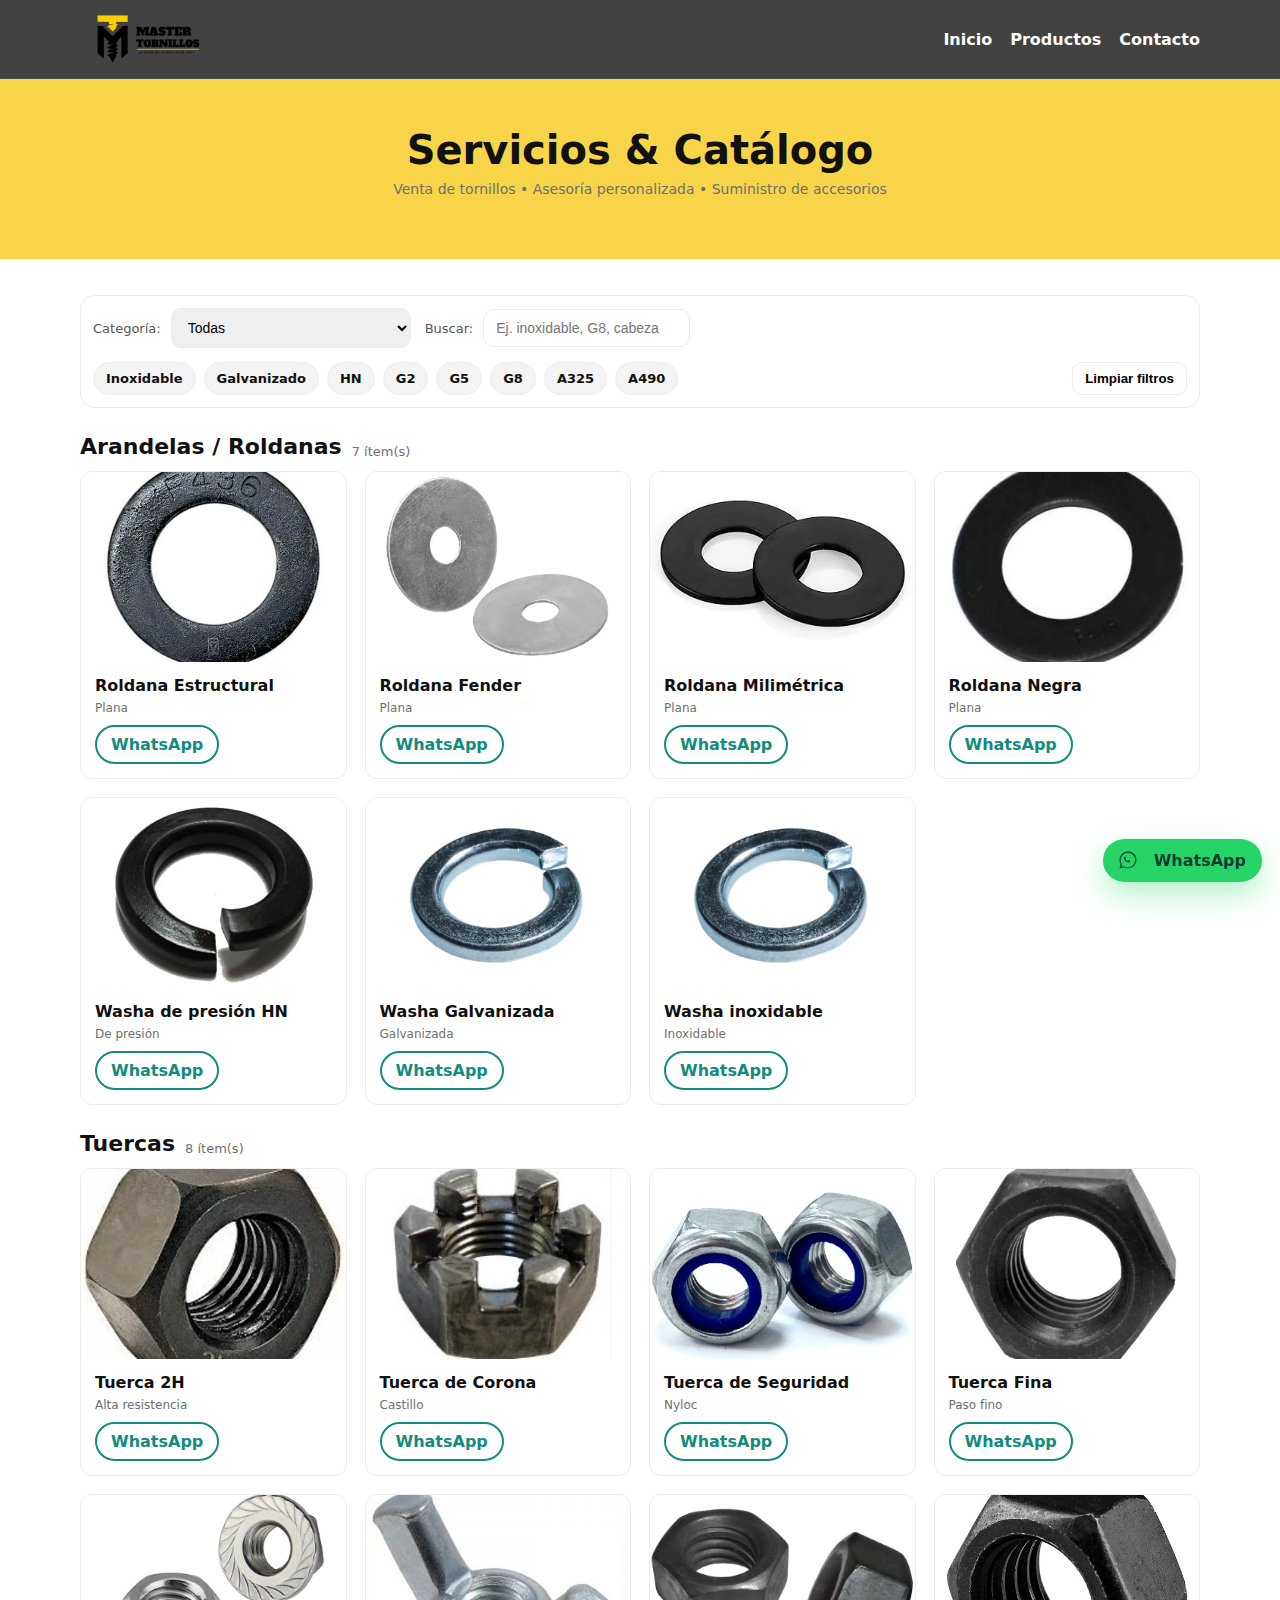
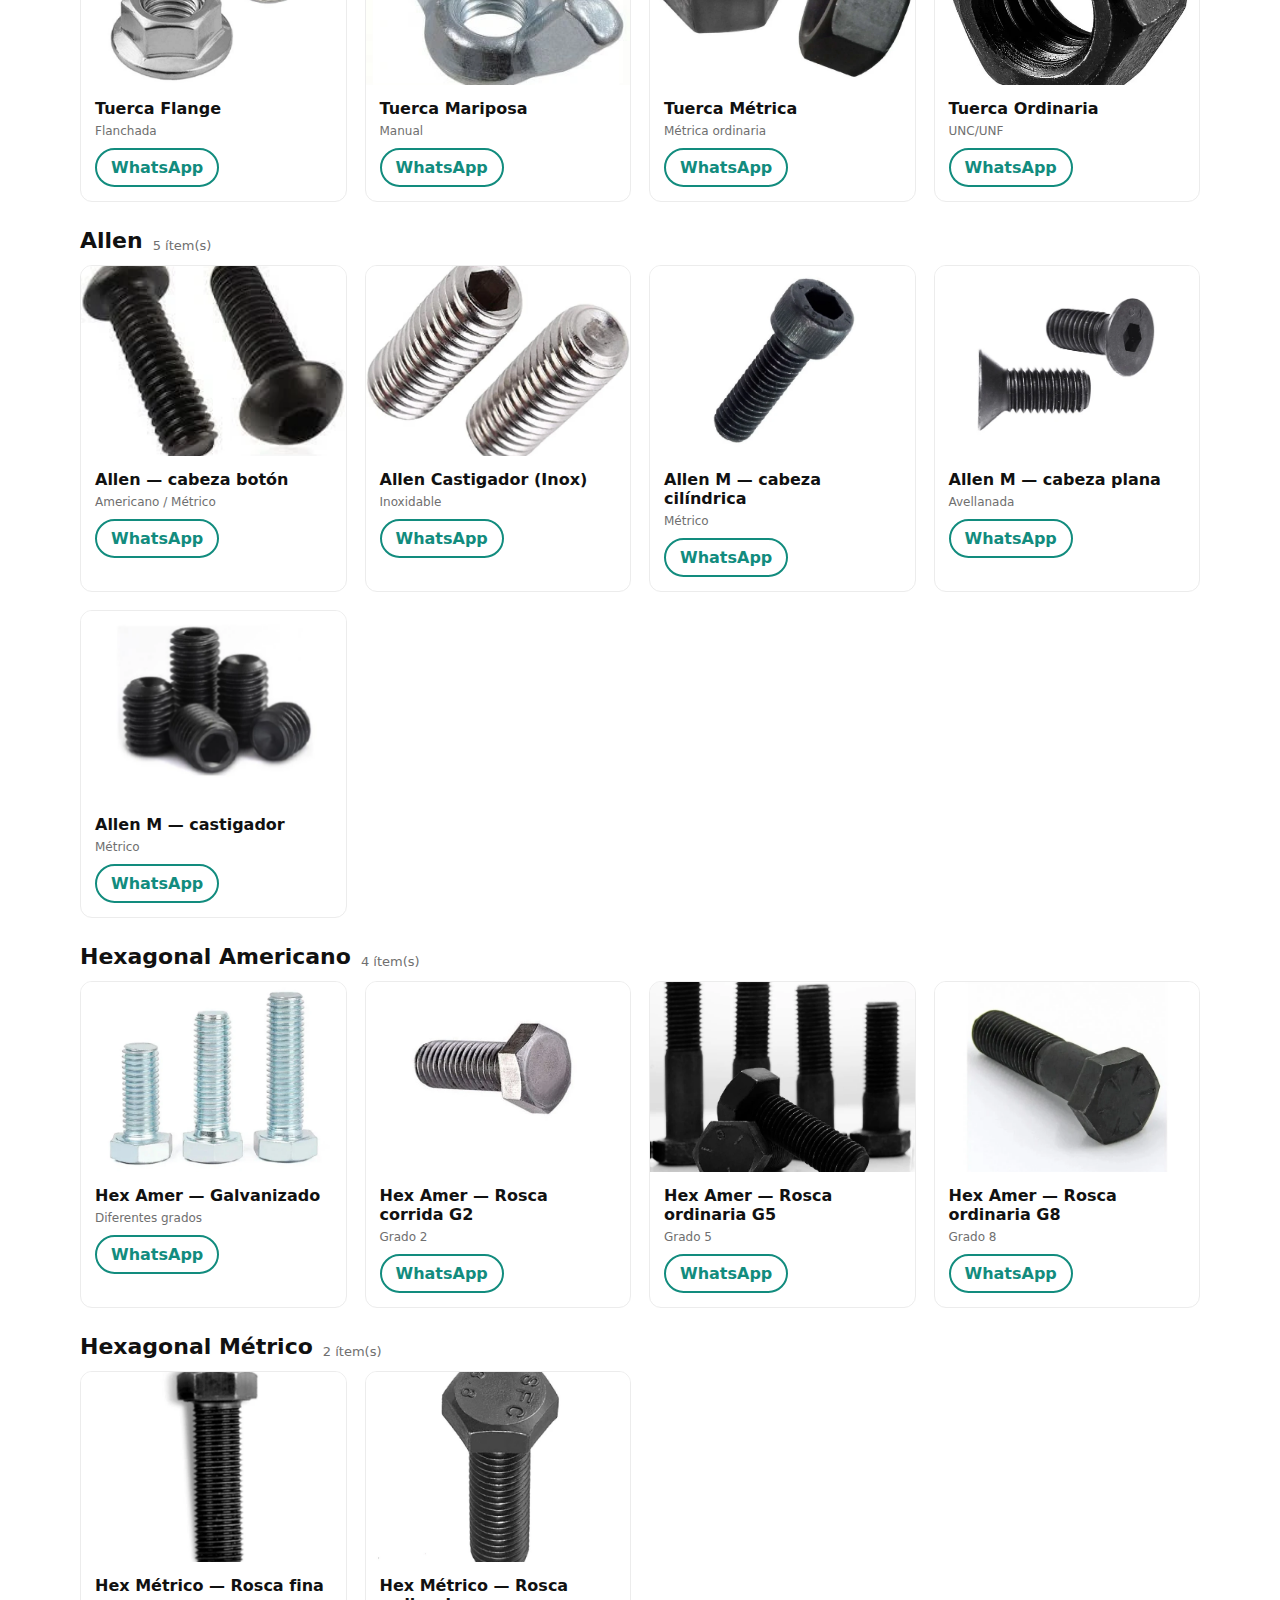
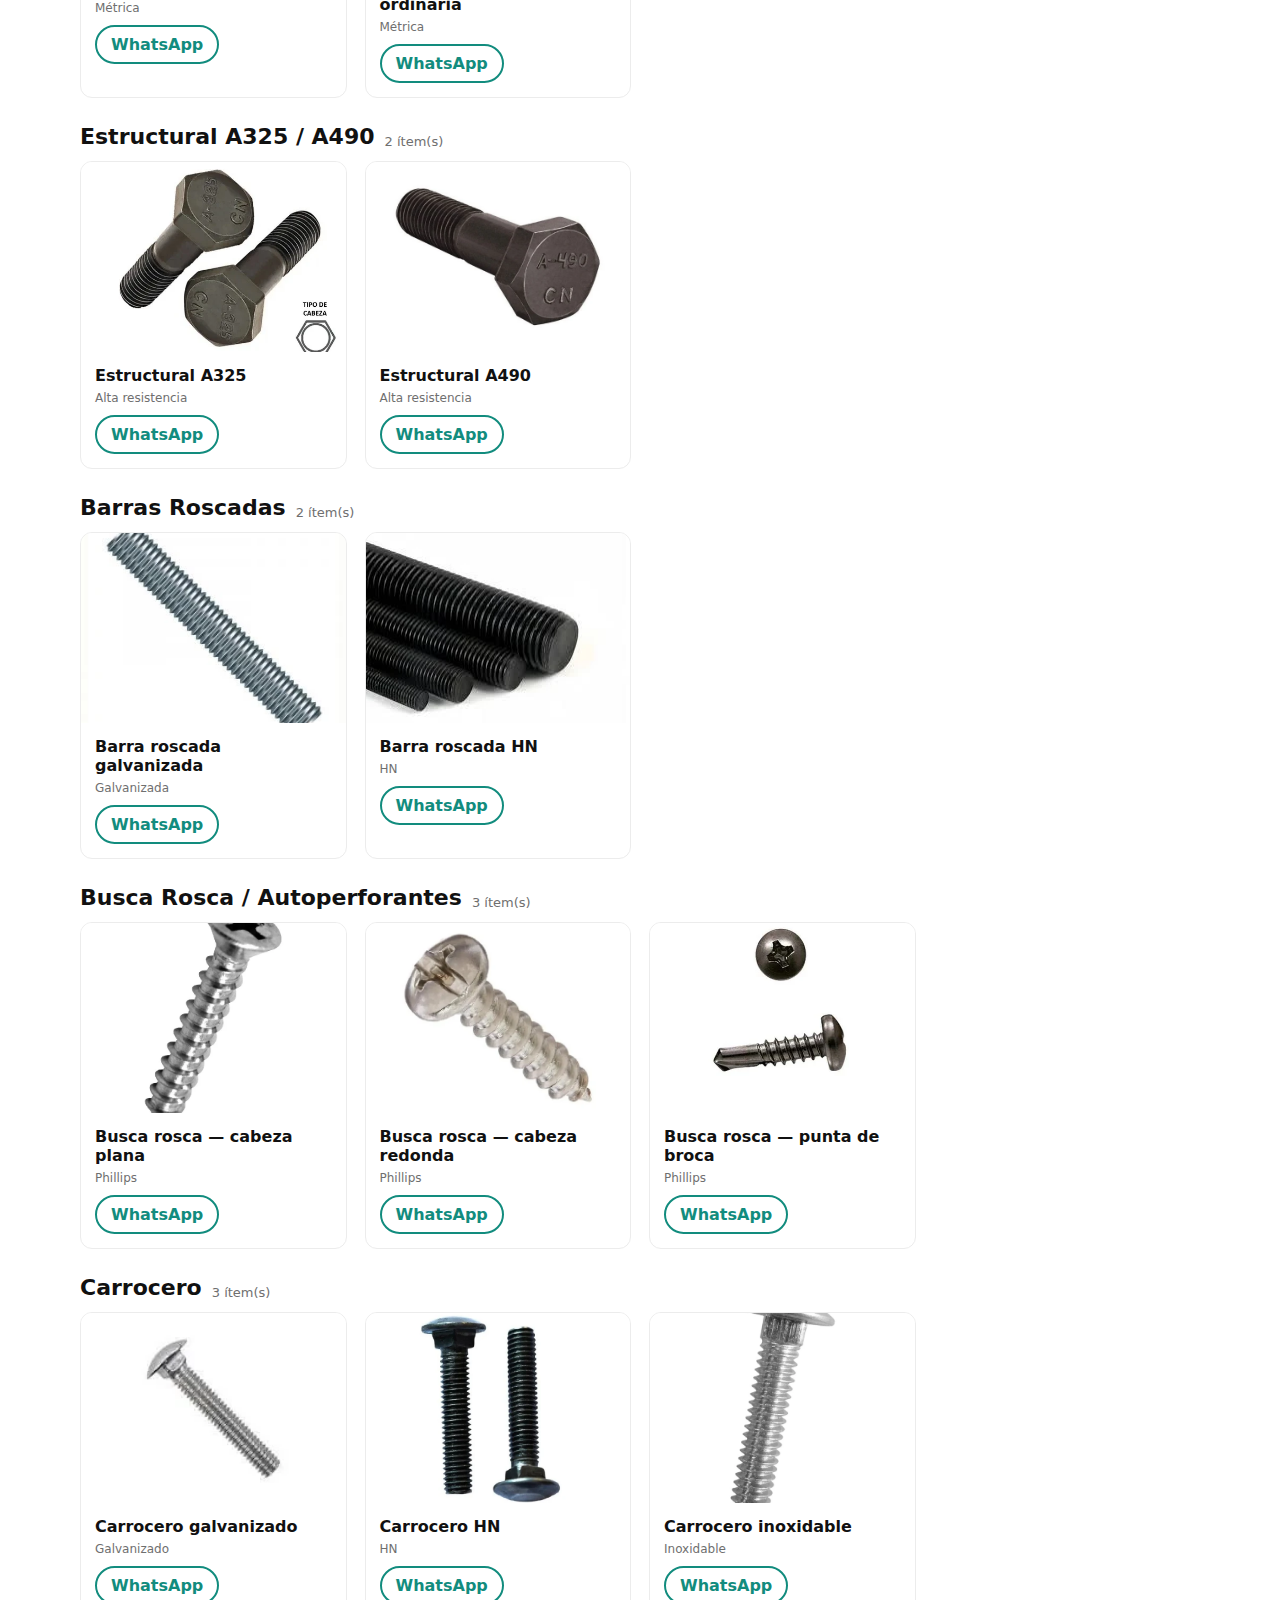
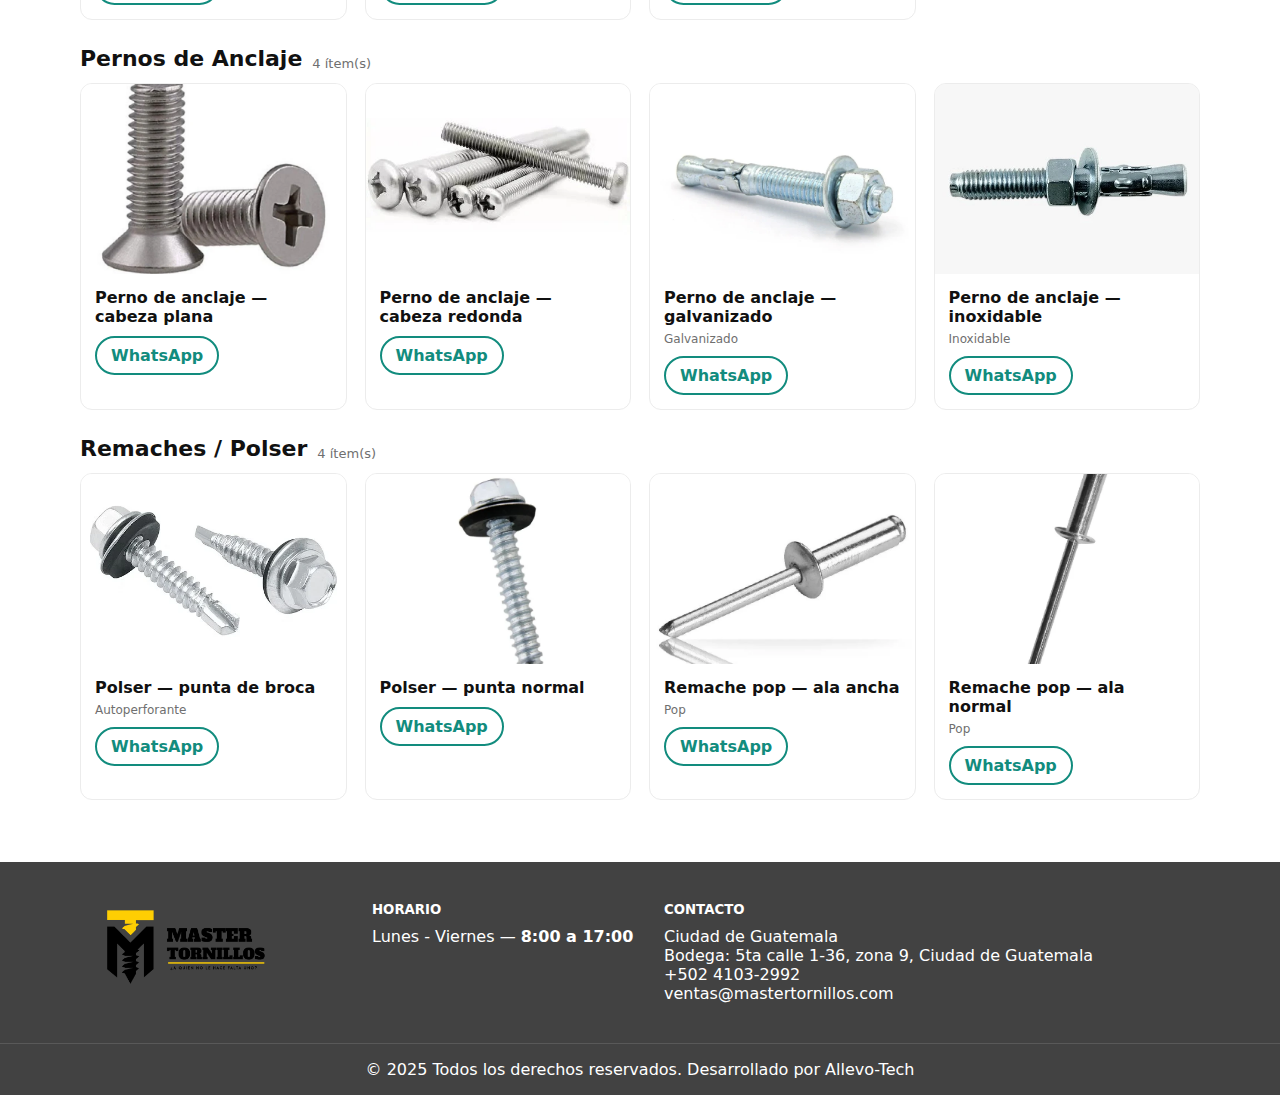
<file: catalogo.html>
<!DOCTYPE html>
<html lang="es">
<head>
  <meta charset="utf-8" />
  <meta name="viewport" content="width=device-width,initial-scale=1" />
  <title>Catálogo – Master Tornillos</title>
  <meta name="description" content="Catálogo de tornillos, tuercas, arandelas, anclajes y brocas: métrico y estándar. Venta, asesoría y suministro de accesorios." />
  <link rel="icon" href="img/Logo2.png" type="image/png" />
  <style>
    :root{
      --brand-yellow:#F8D448; --dark:#424242; --muted:#6f6f6f; --cta:#128c7e;
      --stroke:#ececec; --card:#ffffff; --ink:#111; --chip:#f4f4f4;
    }
    html,body{height:100%}
    body{
      margin:0;display:flex;flex-direction:column;min-height:100vh;
      color:var(--ink);background:#fff;
      font-family:'Neue Haas Unica',system-ui,-apple-system,Segoe UI,Roboto,Ubuntu,'Helvetica Neue',Arial,sans-serif;
    }
    main{flex:1 0 auto}

    /* Header fijo igual que Inicio/Cotización */
    .header{
      position: sticky;
      top: 0;
      z-index: 1000;
      background: var(--dark);
      color:#fff;
      border-bottom: 1px solid rgba(255,255,255,.08);
    }
    .navigation{
      display:flex;align-items:center;justify-content:space-between;
      padding:10px 18px;max-width:1120px;margin:0 auto
    }
    .navigation .header-menu{display:flex;gap:18px;list-style:none;margin:0;padding:0}
    .navigation a{color:#fff;text-decoration:none;font-weight:600}
    .logo img{height:58px; display: block;}
    html{ scroll-padding-top:80px; }
    section[id]{ scroll-margin-top:80px; }

    /* Hero */
    .hero-mini{background:var(--brand-yellow);padding:48px 16px;text-align:center}
    .hero-mini h1{margin:0 0 6px;font-size:40px}
    .muted{color:var(--muted);font-size:14px}

    /* Layout */
    .container{max-width:1120px;margin:0 auto;padding:0 16px}
    .section{padding:36px 0}

    /* Filtros */
    .filters{display:flex;gap:14px;align-items:center;flex-wrap:wrap;background:#fff;border:1px solid var(--stroke);
      border-radius:14px;padding:12px;margin-bottom:18px}
    .filters .group{display:flex;gap:10px;align-items:center;flex-wrap:wrap}
    .filters label{font-size:13px;color:#555}
    .filters select,.filters input[type="search"]{border:1px solid var(--stroke);border-radius:10px;padding:10px 12px;font-size:14px}
    .chips{display:flex;gap:8px;flex-wrap:wrap}
    .chip{background:var(--chip);border:1px solid var(--stroke);padding:8px 12px;border-radius:999px;font-weight:700;font-size:13px;cursor:pointer}
    .chip.is-active{background:#111;color:#fff;border-color:#111}
    .btn-reset{margin-left:auto;background:#fff;border:1px solid var(--stroke);border-radius:10px;padding:8px 12px;font-weight:700;cursor:pointer}
    .btn-reset:hover{background:#f7f7f7}

    /* Secciones por categoría */
    .cat-section{margin:26px 0}
    .cat-header{display:flex;align-items:flex-end;gap:10px;margin:0 0 12px}
    .cat-title{font-size:22px;margin:0}
    .cat-count{font-size:13px;color:var(--muted)}
    .grid{display:grid;grid-template-columns:repeat(auto-fill,minmax(220px,1fr));gap:18px}

    /* Cards */
    .card{border:1px solid var(--stroke);border-radius:12px;overflow:hidden;background:var(--card);display:flex;flex-direction:column;
      transition:transform .18s ease, box-shadow .18s ease;}
    .card:hover{transform:translateY(-3px);box-shadow:0 10px 30px rgba(0,0,0,.08)}
    .card img{width:100%;height:190px;object-fit:cover}
    .card .body{padding:14px}
    .card h3{font-size:16px;margin:0 0 6px}
    .card .meta{font-size:12px;color:var(--muted)}
    .actions{margin-top:10px;display:flex;gap:8px;flex-wrap:wrap}
    .pill{display:inline-block;border-radius:999px;padding:8px 14px;text-decoration:none;font-weight:700;border:2px solid #111;color:#111}
    .pill.wa{border-color:var(--cta);color:var(--cta)}
    .pill:hover{opacity:.9}

    /* Footer */
    .footer{background:var(--dark);color:#fff}
    .footer .container{padding:40px 16px}
    .footer .row{display:grid;grid-template-columns:1fr 1fr 2fr;gap:24px}
    .footer-item img{height:90px;}
    .footer h5{margin:0 0 10px}
    .footer ul{list-style:none;padding:0;margin:0}
    .footer a{color:#fff;text-decoration:none}
    .footer a:hover{text-decoration:underline}
    .copyright{border-top:1px solid rgba(255,255,255,.12);padding:16px 0;text-align:center}
    @media (max-width:960px){ .footer .row{grid-template-columns:1fr} }

   /* ===== FAB WhatsApp ===== */
    .fab-wa{
      position:fixed; right:18px; bottom:18px; z-index:60;
      background:#25D366; color:#0d3b2e; border:none; border-radius:999px;
      padding:12px 16px; font-weight:800; text-decoration:none;
      box-shadow:0 12px 30px rgba(37,211,102,.35);
    }
    .fab-wa:hover{filter:brightness(1.05)}
    .fab-wa svg{vertical-align:-3px}
  </style>
</head>
<body>
  <!-- Header -->
  <header class="header">
    <div class="navigation">
      <a href="index.html" class="logo" aria-label="Master Tornillos"><img src="img/Logo3.png" alt="Master Tornillos" /></a>
      <nav>
        <ul class="header-menu">
          <li><a href="index.html">Inicio</a></li>
          <li><a href="catalogo.html" aria-current="page">Productos</a></li>
          <li><a href="contacto.html">Contacto</a></li>
        </ul>
      </nav>
    </div>
  </header>

  <!-- Hero -->
  <section class="hero-mini">
    <h1>Servicios & Catálogo</h1>
    <p class="muted" style="margin-top:8px">Venta de tornillos • Asesoría personalizada • Suministro de accesorios</p>
  </section>

  <main>
    <section class="section">
      <div class="container">

        <!-- FILTROS -->
        <div class="filters" id="filters">
          <div class="group">
            <label for="catSelect">Categoría:</label>
            <select id="catSelect">
              <option value="*">Todas</option>
              <option value="arandelas">Arandelas / Roldanas</option>
              <option value="tuercas">Tuercas</option>
              <option value="allen">Allen</option>
              <option value="hex_americano">Hexagonal Americano</option>
              <option value="hex_metrico">Hexagonal Métrico</option>
              <option value="estructural">Estructural A325/A490</option>
              <option value="barras">Barras Roscadas</option>
              <option value="busca_rosca">Busca Rosca / Autoperforantes</option>
              <option value="carrocero">Carrocero</option>
              <option value="anclajes">Pernos de Anclaje</option>
              <option value="remaches">Remaches / Polser</option>
            </select>
          </div>
          <div class="group">
            <label for="q">Buscar:</label>
            <input id="q" type="search" placeholder="Ej. inoxidable, G8, cabeza plana…" />
          </div>
          <div class="chips" id="chips">
            <span class="chip" data-chip="inoxidable">Inoxidable</span>
            <span class="chip" data-chip="galvanizado">Galvanizado</span>
            <span class="chip" data-chip="hn">HN</span>
            <span class="chip" data-chip="g2">G2</span>
            <span class="chip" data-chip="g5">G5</span>
            <span class="chip" data-chip="g8">G8</span>
            <span class="chip" data-chip="a325">A325</span>
            <span class="chip" data-chip="a490">A490</span>
          </div>
          <button class="btn-reset" id="resetBtn">Limpiar filtros</button>
        </div>

        <!-- SECCIONES POR CATEGORÍA -->
        <div id="sections">
          <!-- ===== Arandelas ===== -->
          <section class="cat-section" id="sec-arandelas" data-section="arandelas">
            <div class="cat-header">
              <h3 class="cat-title">Arandelas / Roldanas</h3>
              <span class="cat-count" data-count>0</span>
            </div>
            <div class="grid">
              <div class="card" data-cat="arandelas" data-tags="plana roldana negra">
                <img src="img/tornillos/Roldana Negra.webp" alt="Roldana Negra" />
                <div class="body">
                  <h3>Roldana Negra</h3><div class="meta">Plana</div>
                  <div class="actions"><a class="pill wa" target="_blank" rel="noopener" href="#">WhatsApp</a></div>
                </div>
              </div>
              <div class="card" data-cat="arandelas" data-tags="plana milimetrica">
                <img src="img/tornillos/Milimetrica.webp" alt="Roldana Milimétrica" />
                <div class="body">
                  <h3>Roldana Milimétrica</h3><div class="meta">Plana</div>
                  <div class="actions"><a class="pill wa" target="_blank" rel="noopener" href="#">WhatsApp</a></div>
                </div>
              </div>
              <div class="card" data-cat="arandelas" data-tags="plana fender">
                <img src="img/tornillos/Fender.webp" alt="Roldana Fender" />
                <div class="body">
                  <h3>Roldana Fender</h3><div class="meta">Plana</div>
                  <div class="actions"><a class="pill wa" target="_blank" rel="noopener" href="#">WhatsApp</a></div>
                </div>
              </div>
              <div class="card" data-cat="arandelas" data-tags="plana estructural a325 a490">
                <img src="img/tornillos/Estructural.webp" alt="Roldana Estructural" />
                <div class="body">
                  <h3>Roldana Estructural</h3><div class="meta">Plana</div>
                  <div class="actions"><a class="pill wa" target="_blank" rel="noopener" href="#">WhatsApp</a></div>
                </div>
              </div>
              <div class="card" data-cat="arandelas" data-tags="presion hn grower">
                <img src="img/tornillos/washapresion.webp" alt="Washa de presión HN" />
                <div class="body">
                  <h3>Washa de presión HN</h3><div class="meta">De presión</div>
                  <div class="actions"><a class="pill wa" target="_blank" rel="noopener" href="#">WhatsApp</a></div>
                </div>
              </div>
              <div class="card" data-cat="arandelas" data-tags="inoxidable">
                <img src="img/tornillos/washainoxidable.webp" alt="Washa inoxidable" />
                <div class="body">
                  <h3>Washa inoxidable</h3><div class="meta">Inoxidable</div>
                  <div class="actions"><a class="pill wa" target="_blank" rel="noopener" href="#">WhatsApp</a></div>
                </div>
              </div>
              <div class="card" data-cat="arandelas" data-tags="galvanizado">
                <img src="img/tornillos/washagalvanizada.webp" alt="Washa galvanizada" />
                <div class="body">
                  <h3>Washa Galvanizada</h3><div class="meta">Galvanizada</div>
                  <div class="actions"><a class="pill wa" target="_blank" rel="noopener" href="#">WhatsApp</a></div>
                </div>
              </div>
            </div>
          </section>

          <!-- ===== Tuercas ===== -->
          <section class="cat-section" id="sec-tuercas" data-section="tuercas">
            <div class="cat-header">
              <h3 class="cat-title">Tuercas</h3>
              <span class="cat-count" data-count>0</span>
            </div>
            <div class="grid">
              <div class="card" data-cat="tuercas" data-tags="ordinaria unc unf sae">
                <img src="img/tornillos/TuercaOrdinaria.webp" alt="Tuerca Ordinaria" />
                <div class="body">
                  <h3>Tuerca Ordinaria</h3><div class="meta">UNC/UNF</div>
                  <div class="actions"><a class="pill wa" target="_blank" rel="noopener" href="#">WhatsApp</a></div>
                </div>
              </div>
              <div class="card" data-cat="tuercas" data-tags="fina">
                <img src="img/tornillos/fina.webp" alt="Tuerca Fina" />
                <div class="body">
                  <h3>Tuerca Fina</h3><div class="meta">Paso fino</div>
                  <div class="actions"><a class="pill wa" target="_blank" rel="noopener" href="#">WhatsApp</a></div>
                </div>
              </div>
              <div class="card" data-cat="tuercas" data-tags="metrica ordinaria">
                <img src="img/tornillos/metrica-ordinaria.webp" alt="Tuerca Métrica" />
                <div class="body">
                  <h3>Tuerca Métrica</h3><div class="meta">Métrica ordinaria</div>
                  <div class="actions"><a class="pill wa" target="_blank" rel="noopener" href="#">WhatsApp</a></div>
                </div>
              </div>
              <div class="card" data-cat="tuercas" data-tags="2h alta resistencia estructural">
                <img src="img/tornillos/2H.webp" alt="Tuerca 2H" />
                <div class="body">
                  <h3>Tuerca 2H</h3><div class="meta">Alta resistencia</div>
                  <div class="actions"><a class="pill wa" target="_blank" rel="noopener" href="#">WhatsApp</a></div>
                </div>
              </div>
              <div class="card" data-cat="tuercas" data-tags="mariposa manual">
                <img src="img/tornillos/Mariposa.webp" alt="Tuerca Mariposa" />
                <div class="body">
                  <h3>Tuerca Mariposa</h3><div class="meta">Manual</div>
                  <div class="actions"><a class="pill wa" target="_blank" rel="noopener" href="#">WhatsApp</a></div>
                </div>
              </div>
              <div class="card" data-cat="tuercas" data-tags="flange flanchada">
                <img src="img/tornillos/flangue.webp" alt="Tuerca Flange" />
                <div class="body">
                  <h3>Tuerca Flange</h3><div class="meta">Flanchada</div>
                  <div class="actions"><a class="pill wa" target="_blank" rel="noopener" href="#">WhatsApp</a></div>
                </div>
              </div>
              <div class="card" data-cat="tuercas" data-tags="corona castillo">
                <img src="img/tornillos/corona.webp" alt="Tuerca de Corona" />
                <div class="body">
                  <h3>Tuerca de Corona</h3><div class="meta">Castillo</div>
                  <div class="actions"><a class="pill wa" target="_blank" rel="noopener" href="#">WhatsApp</a></div>
                </div>
              </div>
              <div class="card" data-cat="tuercas" data-tags="nyloc seguridad">
                <img src="img/tornillos/Deseguridad.webp" alt="Tuerca de Seguridad" />
                <div class="body">
                  <h3>Tuerca de Seguridad</h3><div class="meta">Nyloc</div>
                  <div class="actions"><a class="pill wa" target="_blank" rel="noopener" href="#">WhatsApp</a></div>
                </div>
              </div>
            </div>
          </section>

          <!-- ===== Allen ===== -->
          <section class="cat-section" id="sec-allen" data-section="allen">
            <div class="cat-header">
              <h3 class="cat-title">Allen</h3>
              <span class="cat-count" data-count>0</span>
            </div>
            <div class="grid">
              <div class="card" data-cat="allen" data-tags="castigador inox inoxidable">
                <img src="img/tornillos/Castigador inoxidable.webp" alt="Castigador Inoxidable" />
                <div class="body">
                  <h3>Allen Castigador (Inox)</h3><div class="meta">Inoxidable</div>
                  <div class="actions"><a class="pill wa" target="_blank" rel="noopener" href="#">WhatsApp</a></div>
                </div>
              </div>
              <div class="card" data-cat="allen" data-tags="milimetrico cabeza cilindrica ordinario">
                <img src="img/tornillos/Milimetrico - cabeza cilindrica ordinario.webp" alt="Allen cabeza cilíndrica" />
                <div class="body">
                  <h3>Allen M — cabeza cilíndrica</h3><div class="meta">Métrico</div>
                  <div class="actions"><a class="pill wa" target="_blank" rel="noopener" href="#">WhatsApp</a></div>
                </div>
              </div>
              <div class="card" data-cat="allen" data-tags="milimetrico castigador">
                <img src="img/tornillos/Milimetrico - castigador.webp" alt="Allen castigador M" />
                <div class="body">
                  <h3>Allen M — castigador</h3><div class="meta">Métrico</div>
                  <div class="actions"><a class="pill wa" target="_blank" rel="noopener" href="#">WhatsApp</a></div>
                </div>
              </div>
              <div class="card" data-cat="allen" data-tags="milimetrico cabeza plana avellanada">
                <img src="img/tornillos/Milimetrico - cabeza plana.webp" alt="Allen cabeza plana" />
                <div class="body">
                  <h3>Allen M — cabeza plana</h3><div class="meta">Avellanada</div>
                  <div class="actions"><a class="pill wa" target="_blank" rel="noopener" href="#">WhatsApp</a></div>
                </div>
              </div>
              <div class="card" data-cat="allen" data-tags="americano milimetrico boton button">
                <img src="img/tornillos/Americano - cabeza boton.webp" alt="Allen botón" />
                <div class="body">
                  <h3>Allen — cabeza botón</h3><div class="meta">Americano / Métrico</div>
                  <div class="actions"><a class="pill wa" target="_blank" rel="noopener" href="#">WhatsApp</a></div>
                </div>
              </div>
            </div>
          </section>

          <!-- ===== Hex Americano ===== -->
          <section class="cat-section" id="sec-hex_americano" data-section="hex_americano">
            <div class="cat-header">
              <h3 class="cat-title">Hexagonal Americano</h3>
              <span class="cat-count" data-count>0</span>
            </div>
            <div class="grid">
              <div class="card" data-cat="hex_americano" data-tags="g8 ordinaria grado8">
                <img src="img/tornillos/ordinaria G8.webp" alt="Rosca Ordinaria G8" />
                <div class="body">
                  <h3>Hex Amer — Rosca ordinaria G8</h3><div class="meta">Grado 8</div>
                  <div class="actions"><a class="pill wa" target="_blank" rel="noopener" href="#">WhatsApp</a></div>
                </div>
              </div>
              <div class="card" data-cat="hex_americano" data-tags="g2 rosca corrida">
                <img src="img/tornillos/Rosca corrida G2.webp" alt="Rosca Corrida G2" />
                <div class="body">
                  <h3>Hex Amer — Rosca corrida G2</h3><div class="meta">Grado 2</div>
                  <div class="actions"><a class="pill wa" target="_blank" rel="noopener" href="#">WhatsApp</a></div>
                </div>
              </div>
              <div class="card" data-cat="hex_americano" data-tags="galvanizado">
                <img src="img/tornillos/Galvanizado en diferentes grados.webp" alt="Galvanizado" />
                <div class="body">
                  <h3>Hex Amer — Galvanizado</h3><div class="meta">Diferentes grados</div>
                  <div class="actions"><a class="pill wa" target="_blank" rel="noopener" href="#">WhatsApp</a></div>
                </div>
              </div>
              <div class="card" data-cat="hex_americano" data-tags="g5 ordinaria grado5">
                <img src="img/tornillos/Rosca ordinaria G5.webp" alt="Rosca Ordinaria G5" />
                <div class="body">
                  <h3>Hex Amer — Rosca ordinaria G5</h3><div class="meta">Grado 5</div>
                  <div class="actions"><a class="pill wa" target="_blank" rel="noopener" href="#">WhatsApp</a></div>
                </div>
              </div>
            </div>
          </section>

          <!-- ===== Hex Métrico ===== -->
          <section class="cat-section" id="sec-hex_metrico" data-section="hex_metrico">
            <div class="cat-header">
              <h3 class="cat-title">Hexagonal Métrico</h3>
              <span class="cat-count" data-count>0</span>
            </div>
            <div class="grid">
              <div class="card" data-cat="hex_metrico" data-tags="fina metrico">
                <img src="img/tornillos/Rosca fina.webp" alt="Rosca fina métrica" />
                <div class="body">
                  <h3>Hex Métrico — Rosca fina</h3><div class="meta">Métrica</div>
                  <div class="actions"><a class="pill wa" target="_blank" rel="noopener" href="#">WhatsApp</a></div>
                </div>
              </div>
              <div class="card" data-cat="hex_metrico" data-tags="ordinaria metrico">
                <img src="img/tornillos/Rosca ordinaria.webp" alt="Rosca ordinaria métrica" />
                <div class="body">
                  <h3>Hex Métrico — Rosca ordinaria</h3><div class="meta">Métrica</div>
                  <div class="actions"><a class="pill wa" target="_blank" rel="noopener" href="#">WhatsApp</a></div>
                </div>
              </div>
            </div>
          </section>

          <!-- ===== Estructural ===== -->
          <section class="cat-section" id="sec-estructural" data-section="estructural">
            <div class="cat-header">
              <h3 class="cat-title">Estructural A325 / A490</h3>
              <span class="cat-count" data-count>0</span>
            </div>
            <div class="grid">
              <div class="card" data-cat="estructural" data-tags="a325 alta resistencia">
                <img src="img/tornillos/Estructural A325.webp" alt="Estructural A325" />
                <div class="body">
                  <h3>Estructural A325</h3><div class="meta">Alta resistencia</div>
                  <div class="actions"><a class="pill wa" target="_blank" rel="noopener" href="#">WhatsApp</a></div>
                </div>
              </div>
              <div class="card" data-cat="estructural" data-tags="a490 alta resistencia">
                <img src="img/tornillos/Estructural A490.webp" alt="Estructural A490" />
                <div class="body">
                  <h3>Estructural A490</h3><div class="meta">Alta resistencia</div>
                  <div class="actions"><a class="pill wa" target="_blank" rel="noopener" href="#">WhatsApp</a></div>
                </div>
              </div>
            </div>
          </section>

          <!-- ===== Barras roscadas ===== -->
          <section class="cat-section" id="sec-barras" data-section="barras">
            <div class="cat-header">
              <h3 class="cat-title">Barras Roscadas</h3>
              <span class="cat-count" data-count>0</span>
            </div>
            <div class="grid">
              <div class="card" data-cat="barras" data-tags="galvanizado barra roscada">
                <img src="img/tornillos/Barra roscada galvanizada.webp" alt="Barra roscada galvanizada" />
                <div class="body">
                  <h3>Barra roscada galvanizada</h3><div class="meta">Galvanizada</div>
                  <div class="actions"><a class="pill wa" target="_blank" rel="noopener" href="#">WhatsApp</a></div>
                </div>
              </div>
              <div class="card" data-cat="barras" data-tags="hn barra roscada">
                <img src="img/tornillos/Barra roscada HN.webp" alt="Barra roscada HN" />
                <div class="body">
                  <h3>Barra roscada HN</h3><div class="meta">HN</div>
                  <div class="actions"><a class="pill wa" target="_blank" rel="noopener" href="#">WhatsApp</a></div>
                </div>
              </div>
            </div>
          </section>

          <!-- ===== Busca rosca ===== -->
          <section class="cat-section" id="sec-busca_rosca" data-section="busca_rosca">
            <div class="cat-header">
              <h3 class="cat-title">Busca Rosca / Autoperforantes</h3>
              <span class="cat-count" data-count>0</span>
            </div>
            <div class="grid">
              <div class="card" data-cat="busca_rosca" data-tags="phillips cabeza redonda">
                <img src="img/tornillos/Cabeza redonda phillips.webp" alt="Cabeza redonda phillips" />
                <div class="body">
                  <h3>Busca rosca — cabeza redonda</h3><div class="meta">Phillips</div>
                  <div class="actions"><a class="pill wa" target="_blank" rel="noopener" href="#">WhatsApp</a></div>
                </div>
              </div>
              <div class="card" data-cat="busca_rosca" data-tags="phillips punta de broca autoperforante">
                <img src="img/tornillos/Punta de broca phillips.webp" alt="Punta de broca phillips" />
                <div class="body">
                  <h3>Busca rosca — punta de broca</h3><div class="meta">Phillips</div>
                  <div class="actions"><a class="pill wa" target="_blank" rel="noopener" href="#">WhatsApp</a></div>
                </div>
              </div>
              <div class="card" data-cat="busca_rosca" data-tags="phillips cabeza plana">
                <img src="img/tornillos/Cabeza plana phillips.webp" alt="Cabeza plana phillips" />
                <div class="body">
                  <h3>Busca rosca — cabeza plana</h3><div class="meta">Phillips</div>
                  <div class="actions"><a class="pill wa" target="_blank" rel="noopener" href="#">WhatsApp</a></div>
                </div>
              </div>
            </div>
          </section>

          <!-- ===== Carrocero ===== -->
          <section class="cat-section" id="sec-carrocero" data-section="carrocero">
            <div class="cat-header">
              <h3 class="cat-title">Carrocero</h3>
              <span class="cat-count" data-count>0</span>
            </div>
            <div class="grid">
              <div class="card" data-cat="carrocero" data-tags="hn">
                <img src="img/tornillos/Carrocero - HN.webp" alt="Carrocero HN" />
                <div class="body">
                  <h3>Carrocero HN</h3><div class="meta">HN</div>
                  <div class="actions"><a class="pill wa" target="_blank" rel="noopener" href="#">WhatsApp</a></div>
                </div>
              </div>
              <div class="card" data-cat="carrocero" data-tags="inoxidable">
                <img src="img/tornillos/Carrocero inoxidable.webp" alt="Carrocero inoxidable" />
                <div class="body">
                  <h3>Carrocero inoxidable</h3><div class="meta">Inoxidable</div>
                  <div class="actions"><a class="pill wa" target="_blank" rel="noopener" href="#">WhatsApp</a></div>
                </div>
              </div>
              <div class="card" data-cat="carrocero" data-tags="galvanizado">
                <img src="img/tornillos/Carrosero galvanizado.webp" alt="Carrocero galvanizado" />
                <div class="body">
                  <h3>Carrocero galvanizado</h3><div class="meta">Galvanizado</div>
                  <div class="actions"><a class="pill wa" target="_blank" rel="noopener" href="#">WhatsApp</a></div>
                </div>
              </div>
            </div>
          </section>

          <!-- ===== Pernos de anclaje ===== -->
          <section class="cat-section" id="sec-anclajes" data-section="anclajes">
            <div class="cat-header">
              <h3 class="cat-title">Pernos de Anclaje</h3>
              <span class="cat-count" data-count>0</span>
            </div>
            <div class="grid">
              <div class="card" data-cat="anclajes" data-tags="cabeza redonda">
                <img src="img/tornillos/Cabeza redonda.webp" alt="Perno cabeza redonda" />
                <div class="body">
                  <h3>Perno de anclaje — cabeza redonda</h3><div class="meta"></div>
                  <div class="actions"><a class="pill wa" target="_blank" rel="noopener" href="#">WhatsApp</a></div>
                </div>
              </div>
              <div class="card" data-cat="anclajes" data-tags="cabeza plana">
                <img src="img/tornillos/Cabeza plana.webp" alt="Perno cabeza plana" />
                <div class="body">
                  <h3>Perno de anclaje — cabeza plana</h3><div class="meta"></div>
                  <div class="actions"><a class="pill wa" target="_blank" rel="noopener" href="#">WhatsApp</a></div>
                </div>
              </div>
              <div class="card" data-cat="anclajes" data-tags="galvanizado">
                <img src="img/tornillos/Perno de anclaje galvanizado.webp" alt="Perno galvanizado" />
                <div class="body">
                  <h3>Perno de anclaje — galvanizado</h3><div class="meta">Galvanizado</div>
                  <div class="actions"><a class="pill wa" target="_blank" rel="noopener" href="#">WhatsApp</a></div>
                </div>
              </div>
              <div class="card" data-cat="anclajes" data-tags="inoxidable">
                <img src="img/tornillos/Perno de anclaje inoxidable.webp" alt="Perno inoxidable" />
                <div class="body">
                  <h3>Perno de anclaje — inoxidable</h3><div class="meta">Inoxidable</div>
                  <div class="actions"><a class="pill wa" target="_blank" rel="noopener" href="#">WhatsApp</a></div>
                </div>
              </div>
            </div>
          </section>

          <!-- ===== Remaches ===== -->
          <section class="cat-section" id="sec-remaches" data-section="remaches">
            <div class="cat-header">
              <h3 class="cat-title">Remaches / Polser</h3>
              <span class="cat-count" data-count>0</span>
            </div>
            <div class="grid">
              <div class="card" data-cat="remaches" data-tags="pop ala normal">
                <img src="img/tornillos/Remache pop ala normal.webp" alt="Remache pop ala normal" />
                <div class="body">
                  <h3>Remache pop — ala normal</h3><div class="meta">Pop</div>
                  <div class="actions"><a class="pill wa" target="_blank" rel="noopener" href="#">WhatsApp</a></div>
                </div>
              </div>
              <div class="card" data-cat="remaches" data-tags="pop ala ancha">
                <img src="img/tornillos/Remache pop ala ancha.webp" alt="Remache pop ala ancha" />
                <div class="body">
                  <h3>Remache pop — ala ancha</h3><div class="meta">Pop</div>
                  <div class="actions"><a class="pill wa" target="_blank" rel="noopener" href="#">WhatsApp</a></div>
                </div>
              </div>
              <div class="card" data-cat="remaches" data-tags="polser punta normal">
                <img src="img/tornillos/Polser punta normal.webp" alt="Polser punta normal" />
                <div class="body">
                  <h3>Polser — punta normal</h3><div class="meta"></div>
                  <div class="actions"><a class="pill wa" target="_blank" rel="noopener" href="#">WhatsApp</a></div>
                </div>
              </div>
              <div class="card" data-cat="remaches" data-tags="polser punta de broca autoperforante">
                <img src="img/tornillos/Polser punta de broca.webp" alt="Polser punta de broca" />
                <div class="body">
                  <h3>Polser — punta de broca</h3><div class="meta">Autoperforante</div>
                  <div class="actions"><a class="pill wa" target="_blank" rel="noopener" href="#">WhatsApp</a></div>
                </div>
              </div>
            </div>
          </section>

        </div><!-- /sections -->
      </div>
    </section>
  </main>

  <!-- Footer -->
  <footer class="footer footer-style-1">
    <div class="container">
      <div class="row">
        <div class="footer-item"><img src="img/Logo3.png" alt="Master Tornillos"></div>
        <div class="footer-item">
          <h5 class="h5">HORARIO</h5>
          <ul class="list-style-1 ul-list">
            <li><div class="flex-wrap"><span>Lunes - Viernes</span> — <b>8:00 a 17:00</b></div></li>
          </ul>
        </div>
        <div class="footer-item">
          <h5 class="h5">CONTACTO</h5>
          <ul class="list-style-2 ul-list">
            <li>Ciudad de Guatemala</li>
            <li>Bodega: 5ta calle 1-36, zona 9, Ciudad de Guatemala</li>
            <li><a href="tel:+50241032992" class="link-hover">+502 4103-2992</a></li>
            <li><a href="mailto:ventas@mastertornillos.com" class="link-hover">ventas@mastertornillos.com</a></li>
          </ul>
        </div>
      </div>
    </div>
    <div class="copyright">
      © 2025 Todos los derechos reservados. Desarrollado por
      <a href="https://allevotechnologies.com" target="_blank" rel="noopener">Allevo-Tech</a>
    </div>
  </footer>

  <!-- WhatsApp flotante -->
  <a class="fab-wa" href="https://wa.me/50241032992?text=Hola%20Master%20Tornillos,%20quisiera%20cotizaci%C3%B3n" target="_blank" rel="noopener" aria-label="Escribir por WhatsApp">
    <svg width="18" height="18" viewBox="0 0 32 32" fill="#0d3b2e" aria-hidden="true"><path d="M19.11 17.3c-.27-.13-1.58-.78-1.82-.86-.24-.09-.42-.13-.6.13-.18.27-.69.86-.84 1.04-.15.18-.31.2-.58.07-.27-.13-1.15-.42-2.2-1.34-.81-.72-1.36-1.61-1.52-1.88-.16-.27-.02-.41.11-.54.11-.11.27-.29.4-.44.13-.15.18-.25.27-.42.09-.18.04-.32-.02-.45-.07-.13-.6-1.45-.82-1.99-.22-.53-.45-.46-.6-.46-.16 0-.34-.02-.52-.02s-.48.07-.73.34c-.25.27-.96.94-.96 2.29 0 1.35.98 2.66 1.12 2.85.13.18 1.93 2.95 4.68 4.02.65.28 1.16.45 1.56.58.65.2 1.25.17 1.72.1.53-.08 1.58-.65 1.8-1.28.22-.63.22-1.18.16-1.28-.07-.11-.25-.18-.52-.31z"/><path d="M26.7 5.3C23.9 2.5 20.1 1 16 1 7.7 1 1 7.7 1 16c0 2.6.7 5.1 2 7.3L1 31l7.9-2.1c2.1 1.1 4.5 1.7 7.1 1.7 8.3 0 15-6.7 15-15 0-4.1-1.5-7.9-4.3-10.7zm-10.7 24c-2.4 0-4.7-.6-6.7-1.7l-.5-.3-4.7 1.2 1.3-4.6-.3-.5C3.6 21.3 3 18.7 3 16 3 8.8 8.8 3 16 3s13 5.8 13 13-5.8 13-13 13z"/></svg>
    &nbsp; WhatsApp
  </a>

  <script>
    (function(){
      const sectionsWrap = document.getElementById('sections');
      const sectionEls = Array.from(sectionsWrap.querySelectorAll('.cat-section'));
      const cards = Array.from(sectionsWrap.querySelectorAll('.card'));

      const select = document.getElementById('catSelect');
      const q = document.getElementById('q');
      const chips = document.getElementById('chips');
      const resetBtn = document.getElementById('resetBtn');

      const activeChips = new Set();
      const norm = s => (s||'').toString().toLowerCase();

      function cardMatches(card){
        const cat = card.dataset.cat || '';
        const tags = card.dataset.tags || '';
        const text = (card.textContent || '') + ' ' + tags + ' ' + cat;

        const catOk = (select.value === '*' || select.value === cat);
        const qOk = !q.value || norm(text).includes(norm(q.value));

        let chipsOk = true;
        activeChips.forEach(ch => { if(!norm(text).includes(norm(ch))) chipsOk = false; });

        return catOk && qOk && chipsOk;
      }

      function updateCountsAndVisibility(){
        sectionEls.forEach(sec=>{
          const grid = sec.querySelector('.grid');
          const allCards = Array.from(grid.children);
          const visible = allCards.filter(c => c.style.display !== 'none');
          const countEl = sec.querySelector('[data-count]');
          if(countEl) countEl.textContent = `${visible.length} ítem(s)`;
          sec.style.display = visible.length ? '' : 'none';
        });
      }

      function sortInsideSections(){
        sectionEls.forEach(sec=>{
          const grid = sec.querySelector('.grid');
          const list = Array.from(grid.children);
          list.sort((a,b)=>{
            const na = a.querySelector('h3')?.textContent?.trim()?.toLowerCase() || '';
            const nb = b.querySelector('h3')?.textContent?.trim()?.toLowerCase() || '';
            return na.localeCompare(nb,'es');
          }).forEach(el=>grid.appendChild(el));
        });
      }

      function render(){
        cards.forEach(card=>{ card.style.display = cardMatches(card) ? '' : 'none'; });
        updateCountsAndVisibility();
      }

      select.addEventListener('change', render);
      q.addEventListener('input', render);
      chips.addEventListener('click', (e)=>{
        const el = e.target.closest('.chip'); if(!el) return;
        const key = el.dataset.chip;
        if(activeChips.has(key)){ activeChips.delete(key); el.classList.remove('is-active'); }
        else { activeChips.add(key); el.classList.add('is-active'); }
        render();
      });
      resetBtn.addEventListener('click', ()=>{
        select.value='*'; q.value='';
        activeChips.clear();
        chips.querySelectorAll('.chip').forEach(c=>c.classList.remove('is-active'));
        render();
      });

      // Enlaces de WhatsApp por tarjeta con el título del producto
      const PHONE = '50241032992';
      document.querySelectorAll('#sections .card').forEach(card => {
        const title = card.querySelector('h3')?.textContent?.trim() || 'Producto';
        const msg = `Cotización ${title}`;
        const url = `https://wa.me/${PHONE}?text=${encodeURIComponent(msg)}`;
        card.querySelectorAll('a.pill.wa').forEach(a => { a.href = url; });
      });

      // FAB con mensaje genérico (mismo patrón que Inicio/Cotización)
      const fab = document.getElementById('waFab');
      if (fab) fab.href = `https://wa.me/${PHONE}?text=${encodeURIComponent('Hola Master Tornillos, quisiera una cotización')}`;

      // init
      sortInsideSections();
      render();
    })();
  </script>
</body>
</html>
</file>
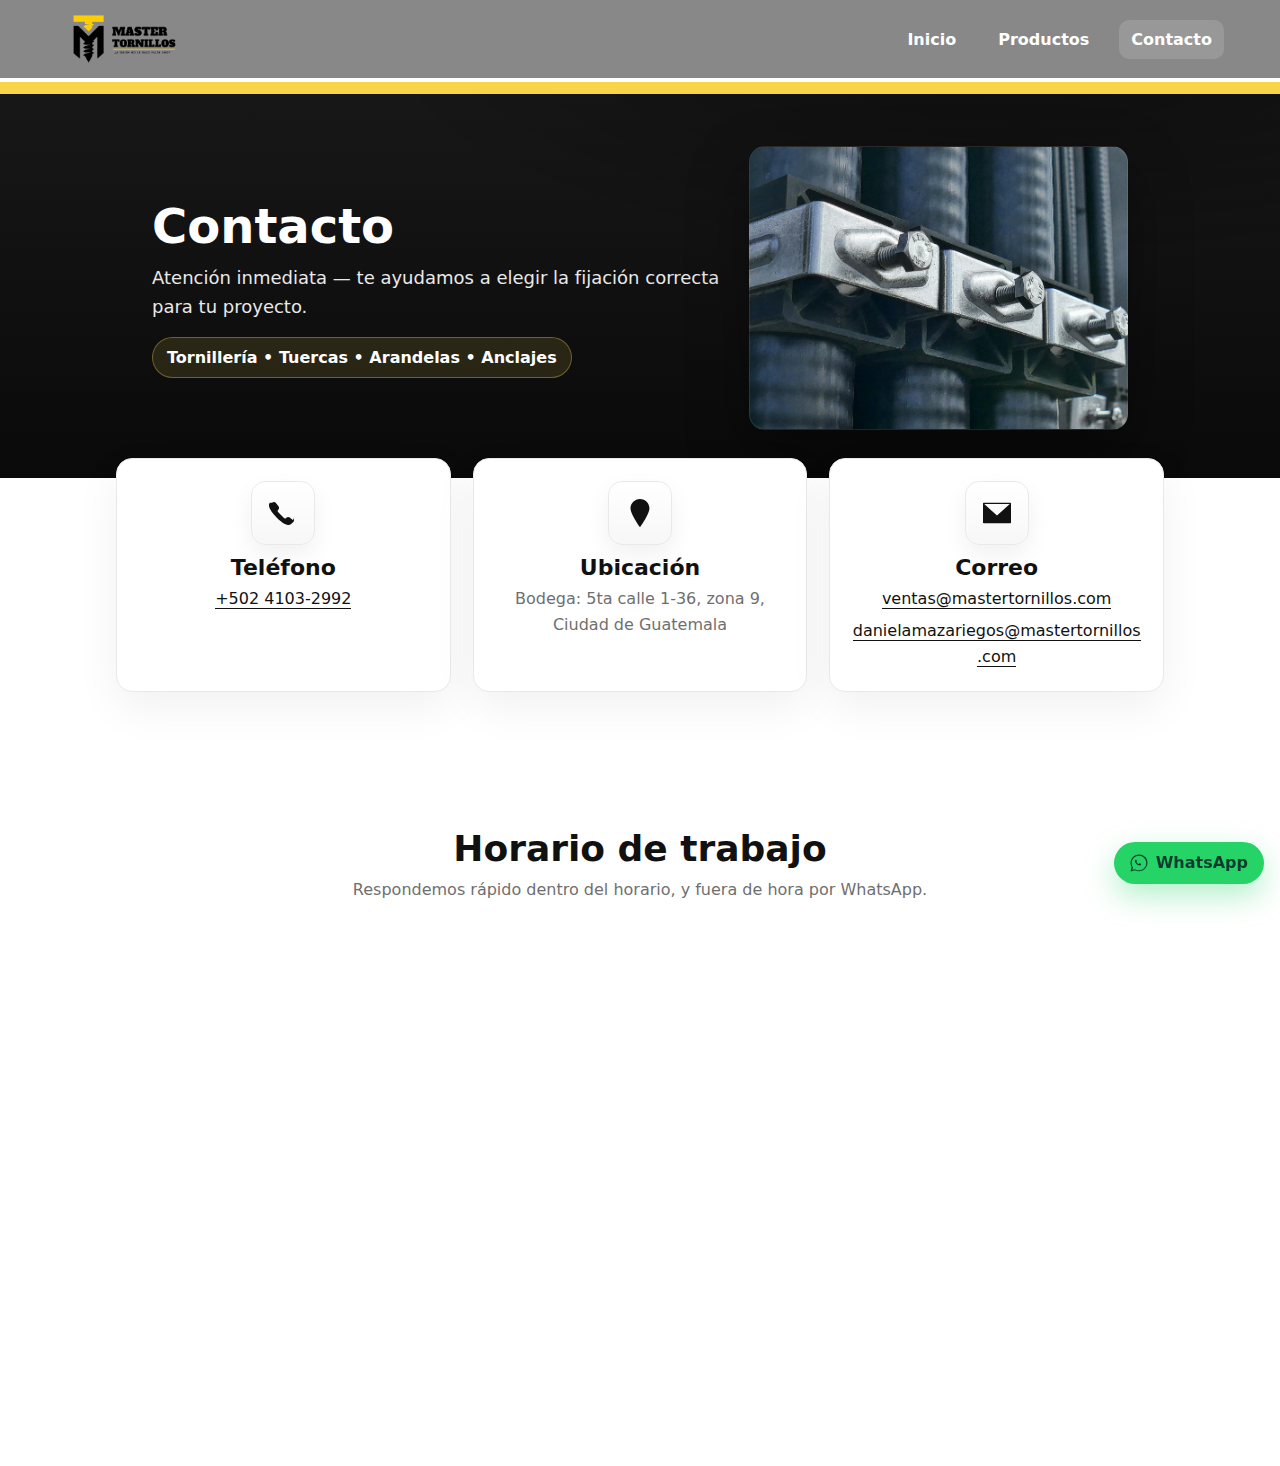
<file: contacto.html>
<!DOCTYPE html>
<html lang="es">
<head>
  <meta charset="utf-8" />
  <meta name="viewport" content="width=device-width, initial-scale=1" />
  <title>Master Tornillos — Contáctanos</title>
  <meta name="description" content="Contáctanos para cotizar tornillos, pernos, tuercas, arandelas, anclajes y brocas. Atención inmediata y asesoría técnica." />
  <link rel="icon" href="img/Logo2.png" type="image/png" />

  <style>
    /* ===== Reset seguro y variables ===== */
    *,*::before,*::after{ box-sizing: border-box; }
    :root{
      --brand:#F8D448; --brand-ink:#111; --dark:#424242; --muted:#6f6f6f;
      --line:#e9e9e9; --bg:#fff; --page-pad: clamp(18px, 6vw, 36px);
    }
    html,body{height:100%}
    html, body{ overflow-x:hidden; }
    body{
      margin:0; display:flex; flex-direction:column; min-height:100vh;
      color:var(--brand-ink); background:var(--bg);
      font-family:'Neue Haas Unica', system-ui, -apple-system, Segoe UI, Roboto, Ubuntu, 'Helvetica Neue', Arial, sans-serif;
      -webkit-font-smoothing:antialiased; -moz-osx-font-smoothing:grayscale;
    }
    main{flex:1 0 auto}
    img,svg,video{max-width:100%; height:auto; display:block}

    /* ===== Utilidades ===== */
    .container{max-width:1120px; width:100%; margin:0 auto; padding:0 var(--page-pad)}
    .section{padding:64px 0}
    h1{font-size:48px; font-weight:700; margin:0}
    h2{font-size:36px; font-weight:700; margin:0}
    h3{font-size:22px; font-weight:700; margin:0}
    p{margin:0; line-height:1.6}
    a{overflow-wrap:anywhere}
    .muted{color:var(--muted)}
    .lead{font-size:18px}

    /* ===== HERO (solo estilos de esta página) ===== */
    .hero{
      position:relative; overflow:hidden; color:#fff;
      background:
        radial-gradient(1200px 400px at 80% -10%, rgba(0,0,0,.45), transparent 55%),
        linear-gradient(180deg, #181818 0%, #0f0f0f 60%, #0a0a0a 100%);
    }
    .hero .band{position:absolute; inset:0 0 auto 0; height:12px; background:var(--brand)}
    .hero .grid{
      display:grid; grid-template-columns: 1.2fr .8fr; gap:28px;
      align-items:center; min-height:360px; padding:64px var(--page-pad) 48px;
    }
    .hero .lead{margin-top:10px; color:#e9e9e9}
    .hero .chip{
      display:inline-flex; align-items:center; gap:10px;
      background:rgba(248,212,72,.12); border:1px solid rgba(248,212,72,.35);
      color:#fff; padding:10px 14px; border-radius:999px; font-weight:600; margin-top:16px;
    }
    .hero-img{
      position:relative; aspect-ratio:4/3; border:1px solid rgba(255,255,255,.1);
      border-radius:16px; overflow:hidden; box-shadow:0 25px 60px rgba(0,0,0,.4);
      background:url('img/tornillos/fondo.webp') center/cover no-repeat;
    }
    .hero-img::after{
      content:""; position:absolute; inset:0;
      background:linear-gradient(120deg, rgba(255,255,255,.06), transparent 30% 70%, rgba(255,255,255,.06));
    }

    /* ===== Cards de contacto ===== */
    .cards{margin-top:-44px; display:grid; grid-template-columns:repeat(3,1fr); gap:22px}
    .card{
      background:#fff; border:1px solid var(--line); border-radius:16px; padding:22px 20px; text-align:center;
      box-shadow:0 15px 45px rgba(0,0,0,.06); transition:.25s ease; position:relative; overflow:hidden;
    }
    .card:hover{transform:translateY(-3px); box-shadow:0 20px 60px rgba(0,0,0,.08); border-color:#dedede}
    .icon{
      width:64px; height:64px; margin:0 auto 10px; display:grid; place-items:center;
      border-radius:14px; background:linear-gradient(180deg, #fff 0%, #f7f7f7 100%); border:1px solid var(--line);
      box-shadow:0 10px 25px rgba(0,0,0,.06);
    }
    .card h3{margin:10px 0 6px}
    .card p + p{margin-top:6px}
    .card a{color:var(--brand-ink); text-decoration:none; border-bottom:1px solid var(--brand-ink)}
    .card a:hover{opacity:.85}

    /* ===== Wave ===== */
    .wave{position:relative; height:50px; margin:20px 0 -10px; overflow:hidden;}
    .wave svg{display:block; width:100%; height:100%}

    /* ===== Horario ===== */
    .work{max-width:720px; margin:0 auto; text-align:center}

    /* ===== CTA ===== */
    .cta{
      background:linear-gradient(180deg, #fff 0%, #f9f9f9 100%);
      border-top:1px solid var(--line); border-bottom:1px solid var(--line);
      text-align:center; padding:40px 0;
    }
    .btn{
      display:inline-flex; align-items:center; gap:10px;
      padding:12px 18px; border-radius:12px; font-weight:800; text-decoration:none; border:2px solid var(--brand);
      background:var(--brand); color:#111;
      box-shadow:0 10px 30px rgba(255, 204, 2, 0.85);
    }
    .btn:hover{filter:saturate(1.05) brightness(1.02)}
    .btn.ghost{background:transparent; color:var(--brand-ink); border-color:var(--brand-ink)}

    /* ===== Footer (solo ajustes visuales para el contenedor del parcial) ===== */
    .footer-wrap{margin-top:0}

    /* ===== Responsive ===== */
    @media (max-width:960px){
      .hero .grid{grid-template-columns:1fr; gap:18px; padding:44px var(--page-pad) 32px}
      .cards{grid-template-columns:1fr; margin-top:24px}
      .section{padding:44px 0}
      h1{font-size:36px}
      h2{font-size:28px}
      .lead{font-size:16px}
    }
  </style>
</head>

<!-- Marca para activar el ítem "Contacto" en el header parcial -->
<body data-page="contacto">

  <!-- Header (parcial) -->
  <div data-include="partials/header.html"></div>

  <!-- Main -->
  <main>

    <!-- HERO -->
    <section class="hero">
      <div class="band"></div>
      <div class="container">
        <div class="grid">
          <div>
            <h1>Contacto</h1>
            <p class="lead">Atención inmediata — te ayudamos a elegir la fijación correcta para tu proyecto.</p>
            <div class="chip">Tornillería • Tuercas • Arandelas • Anclajes</div>
          </div>
          <div class="hero-img" aria-hidden="true"></div>
        </div>
      </div>
    </section>

    <!-- Cards contacto -->
    <section class="section" style="padding-top:24px">
      <div class="container">
        <div class="cards">
          <article class="card">
            <div class="icon" aria-hidden="true">
              <svg viewBox="0 0 512 512" width="28" height="28" fill="#111"><path d="M440.8 386.5l-60.9-47.5c-17.2-13.4-41.2-13.3-58.3.2l-13.5 10.7c-10.2 8.1-25 7.3-34.3-2L164.8 239.6c-9.3-9.3-10.1-24.1-2-34.5l10.7-13.5c13.5-17.1 13.5-41.2.2-58.3l-47.4-61c-8.4-10.7-21-17.3-34.6-18.1-13.4-.8-26.7 4.3-36.3 13.8L16 69c-21.7 21.7-52.9 91 122.8 267 114.5 114.8 184.3 138.9 222.7 138.9 23.1 0 36.6-8.5 43.7-15.8l38.9-38.9c18.5-18.5 18.4-48.5-.1-67z"/></svg>
            </div>
            <h3>Teléfono</h3>
            <p><a href="tel:+50241032992">+502 4103-2992</a></p>
          </article>

          <article class="card">
            <div class="icon" aria-hidden="true">
              <svg viewBox="0 0 492 492" width="28" height="28" fill="#111"><path d="M246 0C154 0 79 75 79 167c0 37 22 93 68 177 32 57 64 105 65 107l23 34c4.6 7 16 7 20.6 0l23-35c1.3-2 33-50 65-107 46-84 68-140 68-177C413 75 338 0 246 0z"/></svg>
            </div>
            <h3>Ubicación</h3>
            <p class="muted">Bodega: 5ta calle 1-36, zona 9, Ciudad de Guatemala</p>
          </article>

          <article class="card">
            <div class="icon" aria-hidden="true">
              <svg viewBox="0 0 44 44" width="28" height="28" fill="#111"><path d="M43 6H1c-.6 0-1 .4-1 1v30c0 .6.4 1 1 1h42c.6 0 1-.4 1-1V7c0-.6-.4-1-1-1zM22 26L2 8h40L22 26z"/></svg>
            </div>
            <h3>Correo</h3>
            <p><a href="mailto:ventas@mastertornillos.com">ventas@mastertornillos.com</a></p>
            <p><a href="mailto:danielamazariegos@mastertornillos.com">danielamazariegos@mastertornillos.com</a></p>
          </article>
        </div>
      </div>
    </section>

    <!-- Wave -->
    <div class="wave" aria-hidden="true">
      <svg viewBox="0 0 1440 120" preserveAspectRatio="none">
        <path fill="#ffffff" d="M0,64L60,85.3C120,107,240,149,360,149.3C480,149,600,107,720,80C840,53,960,43,1080,48C1200,53,1320,75,1380,85.3L1440,96L1440,0L1380,0C1320,0,1200,0,1080,0C960,0,840,0,720,0C600,0,480,0,360,0C240,0,120,0,60,0L0,0Z"/>
      </svg>
    </div>

    <!-- Horario -->
    <section class="section" style="padding-top:12px">
      <div class="container">
        <div class="work">
          <h2>Horario de trabajo</h2>
          <p class="muted" style="margin-top:8px">Respondemos rápido dentro del horario, y fuera de hora por WhatsApp.</p>
          <ul><li><span class="muted">Lunes a Viernes</span> — <strong>8:00 a 17:00</strong></li></ul>
        </div>
      </div>
    </section>

    <!-- CTA -->
    <section class="cta">
      <div class="container">
        <h3 style="margin-bottom:12px">¿Listo para cotizar?</h3>
        <p class="muted" style="margin-bottom:18px">Envíanos medidas, cantidad y material (galvanizado, inox).</p>
        &nbsp; <a class="btn ghost" href="catalogo.html">Ver productos</a>
      </div>
    </section>

  </main>

  <!-- Footer (parcial) -->
  <div class="footer-wrap" data-include="partials/footer.html"></div>

  <!-- Carga de parciales (inserta header/footer, maneja burger/FAB y link activo) -->
  <script src="assets/partials.js" defer></script>
</body>
</html>
</file>
